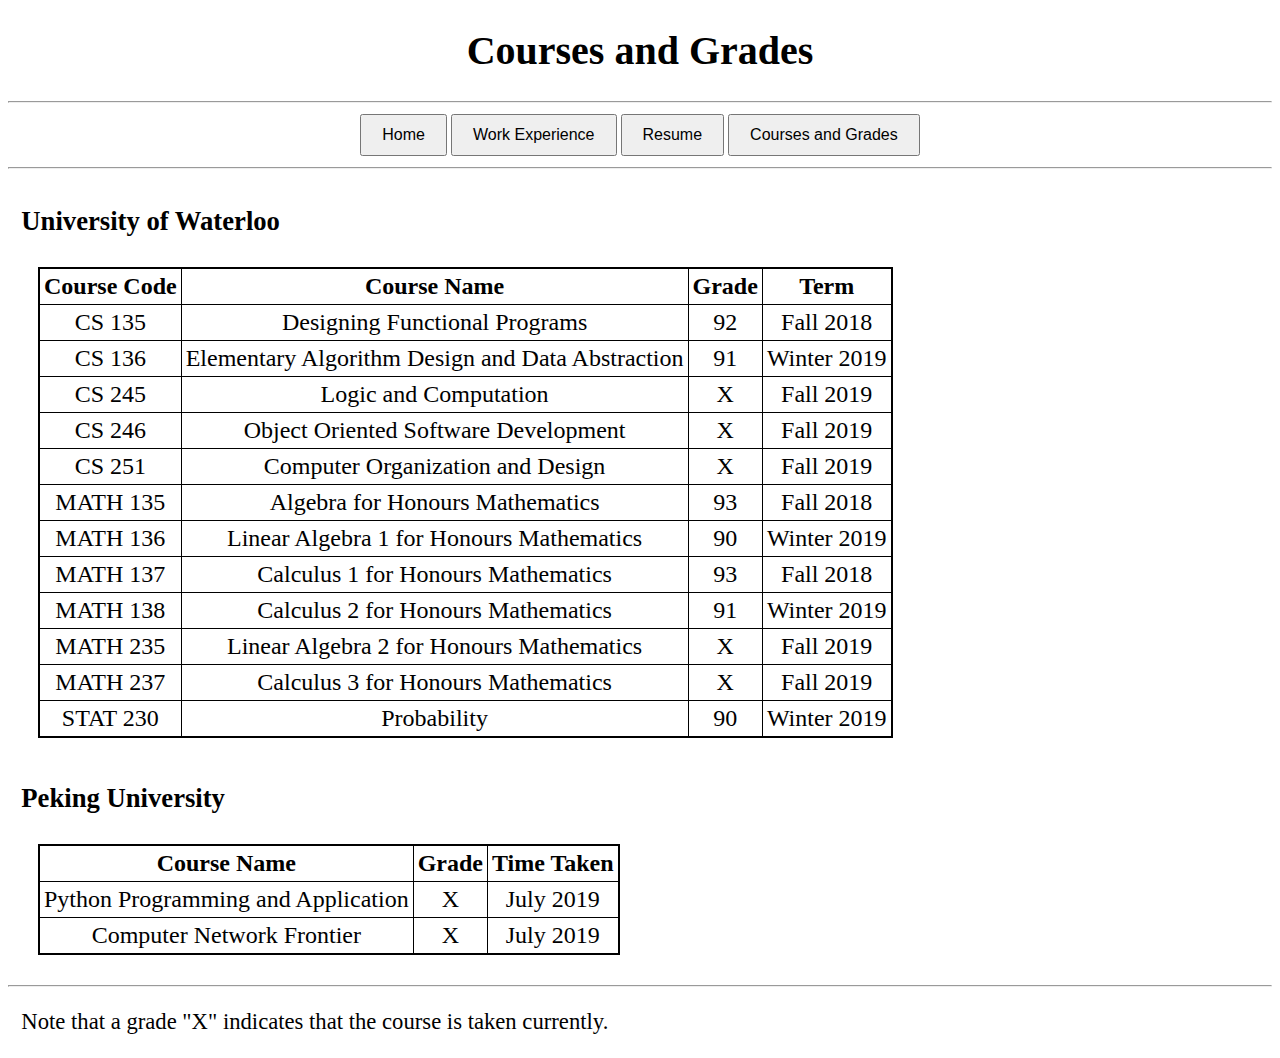
<file: grade.html>
<!DOCTYPE html>

<html>
	<head>
		<meta charset="utf-8">
		<title>Courses and Grades</title>
		<link rel="stylesheet" href="grade_ss.css">
		<script src="grade_js.js"></script>
	</head>
	<body>
		<h1>Courses and Grades</h1>
		<div>
			<hr>
			<table>
				<tr>
					<td>
						<button id="home_btn">Home</button>
					</td>
					<td>
						<button id="work_xp_button">Work Experience</button>
					</td>
					<td>
						<button id="resume_btn">Resume</button>
					</td>
					<td>
						<button id="grade_btn">Courses and Grades</button>
					</td>
				</tr>
			</table>
			<hr>
		</div>
		<section>
			<h2>University of Waterloo</h2>
			<table>
				<tr>
					<th>Course Code</th>
					<th>Course Name</th>	
					<th>Grade</th>
					<th>Term</th>
				</tr>
				<tr>
					<td>CS 135</td>
					<td>Designing Functional Programs</td>
					<td>92</td>
					<td>Fall 2018</td>
				</tr>
				<tr>
					<td>CS 136</td>
					<td>Elementary Algorithm Design and Data Abstraction</td>
					<td>91</td>
					<td>Winter 2019</td>
				</tr>
				<tr>
					<td>CS 245</td>
					<td>Logic and Computation</td>
					<td>X</td>
					<td>Fall 2019</td>
				</tr>
				<tr>
					<td>CS 246</td>
					<td>Object Oriented Software Development</td>
					<td>X</td>
					<td>Fall 2019</td>
				</tr>
				<tr>
					<td>CS 251</td>
					<td>Computer Organization and Design</td>
					<td>X</td>
					<td>Fall 2019</td>
				</tr>
				<tr>
					<td>MATH 135</td>
					<td>Algebra for Honours Mathematics</td>
					<td>93</td>
					<td>Fall 2018</td>
				</tr>
				<tr>
					<td>MATH 136</td>
					<td>Linear Algebra 1 for Honours Mathematics</td>
					<td>90</td>
					<td>Winter 2019</td>
				</tr>
				<tr>
					<td>MATH 137</td>
					<td>Calculus 1 for Honours Mathematics</td>
					<td>93</td>
					<td>Fall 2018</td>
				</tr>
				<tr>
					<td>MATH 138</td>
					<td>Calculus 2 for Honours Mathematics</td>
					<td>91</td>
					<td>Winter 2019</td>
				</tr>
				<tr>
					<td>MATH 235</td>
					<td>Linear Algebra 2 for Honours Mathematics</td>
					<td>X</td>
					<td>Fall 2019</td>
				</tr>
				<tr>
					<td>MATH 237</td>
					<td>Calculus 3 for Honours Mathematics</td>
					<td>X</td>
					<td>Fall 2019</td>
				</tr>
				<tr> 	
					<td>STAT 230</td>
					<td>Probability</td>
					<td>90</td>
					<td>Winter 2019</td>
				</tr>
			</table>
		</section>
		<section>
			<h2>Peking University</h2>
			<table>
				<tr>
					<th>Course Name</th>	
					<th>Grade</th>
					<th>Time Taken</th>
				</tr>
				<tr>
					<td>Python Programming and Application</td>
					<td>X</td>
					<td>July 2019</td>
				</tr>
				<tr>
					<td>Computer Network Frontier</td>
					<td>X</td>
					<td>July 2019</td>
				</tr>
			</table>
		</section>
		<footer>
			<hr>
			<p>
				Note that a grade "X" indicates that the course is taken currently.
			</p>
		</footer>
	</body>
</html>
</file>
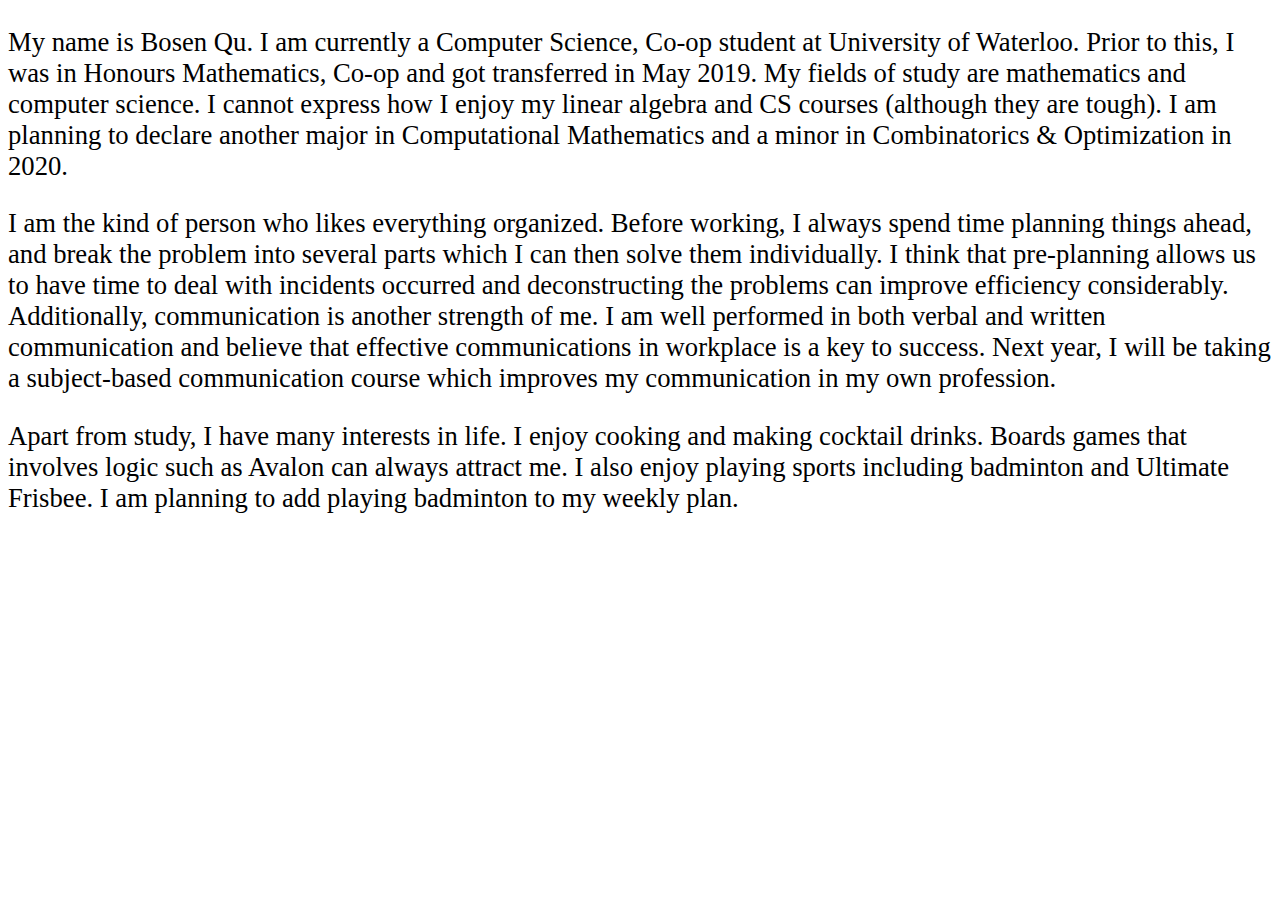
<file: home.html>
<!DOCTYPE html>
<html lang="en">
	<head>
		<meta charset="utf-8">
		<title>Bosen Qu - Home</title>
		<link rel="stylesheet" href="home_ss.css">
	</head>
	<body>
		<main>
			<article>
				<p>
					My name is Bosen Qu. I am currently a Computer Science, Co-op student at University 
					of Waterloo. Prior to this, I was in Honours Mathematics, Co-op and got transferred 
					in May 2019. My fields of study are mathematics and computer science. I cannot 
					express how I enjoy my linear algebra and CS courses (although they are tough). 
					I am planning to declare another major in Computational Mathematics and a minor in 
					Combinatorics & Optimization in 2020.
				</p>
				<p>
					I am the kind of person who likes everything organized. Before working, I always 
					spend time planning things ahead, and break the problem into several parts which I can 
					then solve them individually. I think that pre-planning allows us to have time to deal 
					with incidents occurred and deconstructing the problems can improve efficiency considerably. 
					Additionally, communication is another strength of me. I am well performed in both verbal and 
					written communication and believe that effective communications in workplace is a key to 
					success. Next year, I will be taking a subject-based communication course which improves my 
					communication in my own profession.
				</p>
				<p>
					Apart from study, I have many interests in life. I enjoy cooking and making cocktail drinks. 
					Boards games that involves logic such as Avalon can always attract me. I also enjoy playing 
					sports including badminton and Ultimate Frisbee. I am planning to add playing badminton to my 
					weekly plan.
				</p>
			</article>
		</main>
	</body>
</html>
</file>
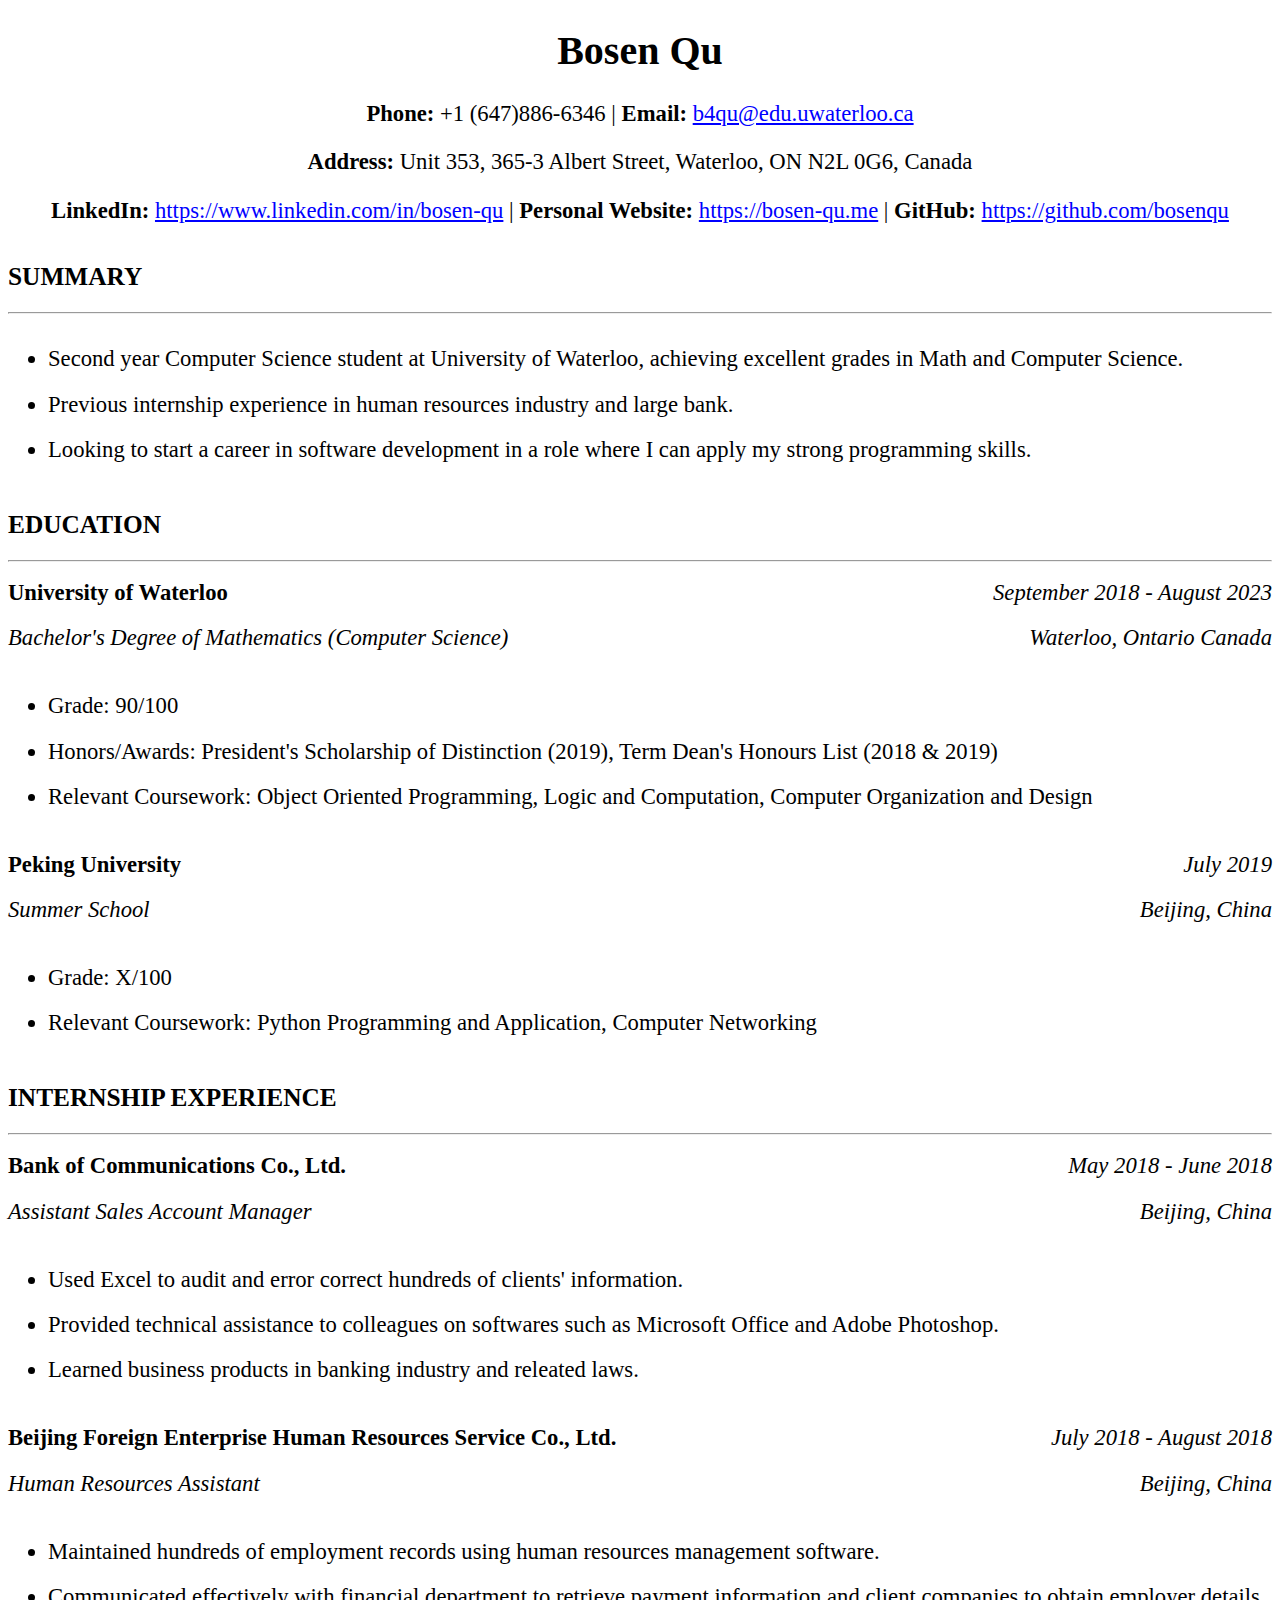
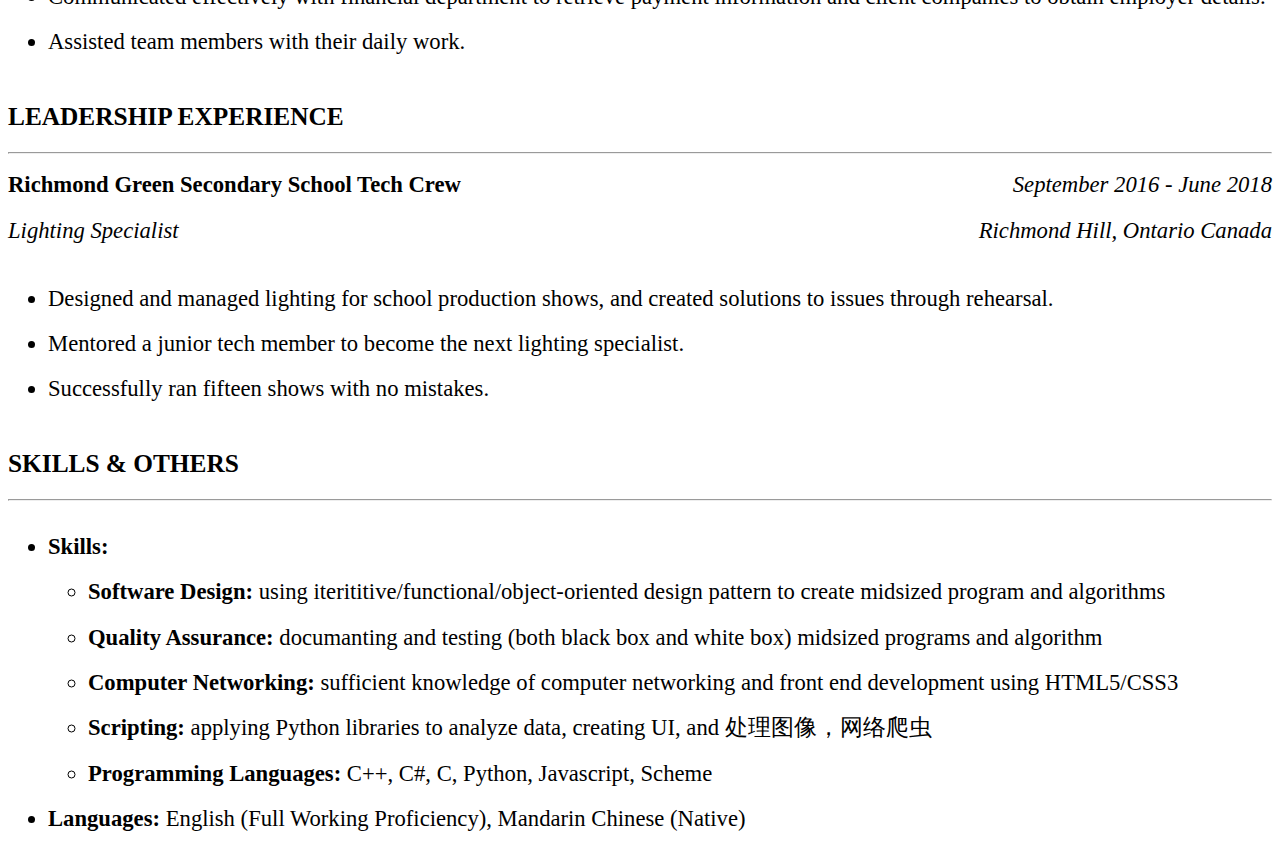
<file: resume.html>
<!DOCTYPE html>
<html lang="en">
	<head>
		<meta charset="utf-8">
		<title>Bosen Qu Resume</title>
		<link rel="stylesheet" href="resume_ss.css">
	</head>
	<body>
		<section id="intro" class="middle">
			<h1>Bosen Qu</h1>
			<div style="font-size:17pt;">
				<div>
					<p><span class="bold">Phone:</span> +1 (647)886-6346
					   | <span class="bold">Email:</span> <a href="mailto:b4qu@edu.uwaterloo.ca">b4qu@edu.uwaterloo.ca</a>
					</p>
					<p><span class="bold">Address:</span> Unit 353, 365-3 Albert Street, Waterloo, ON N2L 0G6, Canada</P>
				</div>
				<P>
					<span class="bold">LinkedIn:</span>
					<a href="https://www.linkedin.com/in/bosen-qu">https://www.linkedin.com/in/bosen-qu</a>
					| <span class="bold">Personal Website:</span>
					<a href="https://bosen-qu.me">https://bosen-qu.me</a>
					| <span class="bold">GitHub:</span>
					<a href="https://github.com/bosenqu">https://github.com/bosenqu</a>
				</p>
			</div>
		</section>
		<section id="summary">
			<h2>Summary</h2>
			<hr>
			<ul class="text">
				<li>
					Second year Computer Science student at University of Waterloo, achieving 
					excellent grades in Math and Computer Science.
				</li>
				<li>
					Previous internship experience in human resources industry and large bank.
				</li>
				<li>
					Looking to start a career in software development in a role where I can apply
					my strong programming skills.
				</li>
			</ul>
		</section>
		<section id="education">
			<h2>Education</h2>
			<hr>
			<div class="text">
				<header>
					<div>
						<span class="bold left">University of Waterloo</span>
						<span class="italic right">September 2018 - August 2023</span>
					</div>
					<div class="italic">		
						<span class="left">Bachelor's Degree of Mathematics (Computer Science)</span>
						<span class="right">Waterloo, Ontario Canada</span>
					</div>
				</header>
				<ul>
					<li>Grade: 90/100</li>
					<li>Honors/Awards: President's Scholarship of Distinction (2019), 
						Term Dean's Honours List (2018 & 2019)</li>
					<li>Relevant Coursework: Object Oriented Programming, 
						Logic and Computation, Computer Organization and Design</li>
				</ul>
				<header>
					<div>
						<span class="bold left">Peking University</span>
						<span class="italic right">July 2019</span>
					</div>
					<div class="italic">		
						<span class="left">Summer School</span>
						<span class="right">Beijing, China</span>
					</div>
				</header>
				<ul>
					<li>Grade: X/100</li>
					<li>Relevant Coursework: Python Programming and Application, 
						Computer Networking</li>
				</ul>
			</div>
		</section>
		<section id="work">
			<h2>Internship Experience</h2>
			<hr>
			<div class="text">
				<header>
					<div>
						<span class = "bold left">Bank of Communications Co., Ltd.</span>
						<span class="italic right">May 2018 - June 2018</span>
					</div>
					<div class="italic">
						<span class="left">Assistant Sales Account Manager</span>
						<span class="right">Beijing, China</span>
					</div>
				</header>
				<ul>
					<li>Used Excel to audit and error correct hundreds of clients' information.</li>
					<li>Provided technical assistance to colleagues on softwares such as
					    Microsoft Office and Adobe Photoshop.</li>
					<li>Learned business products in banking industry and 
					    releated laws.</li>
				</ul>
				<header>
					<div>
						<span class ="bold left">Beijing Foreign Enterprise Human Resources Service Co., Ltd.</span>
						<span class="italic right">July 2018 - August 2018</span>
					</div>
					<div class="italic">
						<span class="left">Human Resources Assistant</span>
						<span class="right">Beijing, China</span>
					</div>
				</header>
				<ul>
					<li>Maintained hundreds of employment records using human resources 
						management software.</li>
					<li>Communicated effectively with financial department to retrieve 
						payment information and client companies to obtain employer 
						details.</li>
					<li>Assisted team members with their daily work.</li>
				</ul>
			</div>
		</section>
		<section id="leadership">
			<h2>Leadership Experience</h2>
			<hr>
			<div class="text">
				<header>
					<div>
						<span class ="bold left">
							Richmond Green Secondary School Tech Crew
						</span>
						<span class="italic right">September 2016 - June 2018</span>
					</div>
					<div class="italic">
						<span class="left">Lighting Specialist</span>
						<span class="right">Richmond Hill, Ontario Canada</span>
					</div>
				</header>
				<ul>
					<li>Designed and managed lighting for school production shows, and 
					    created solutions to issues through rehearsal.</li>
					<li>Mentored a junior tech member to become the next lighting 
					    specialist.</li>
					<li>Successfully ran fifteen shows with no mistakes.</li>
				</ul>
			</div>
		</section>
		<section id="skills">
			<h2>Skills & Others</h2>
			<hr>
			<div class="text">
				<ul>
					<li>
						<span class="bold">Skills: </span>
						<ul>
							<li><span class="bold">Software Design:</span> using iterititive/functional/object-oriented design pattern to create midsized program and algorithms</li>
							<li><span class="bold">Quality Assurance:</span> documanting and testing (both black box and white box) midsized programs and algorithm</li>
							<li><span class="bold">Computer Networking:</span> sufficient knowledge of computer networking and front end development using HTML5/CSS3</li>
							<li><span class="bold">Scripting:</span> applying Python libraries to analyze data, creating UI, and 处理图像，网络爬虫</li>
							<li><span class="bold">Programming Languages:</span> C++, C#, C, Python, Javascript, Scheme</li>
						</ul>
					</li>
					<li>
						<span class="bold">Languages: </span>
						English (Full Working Proficiency), Mandarin Chinese (Native) 
					</li>
				</ul>
			</div>
		</section>
	</body>
</html>
</file>
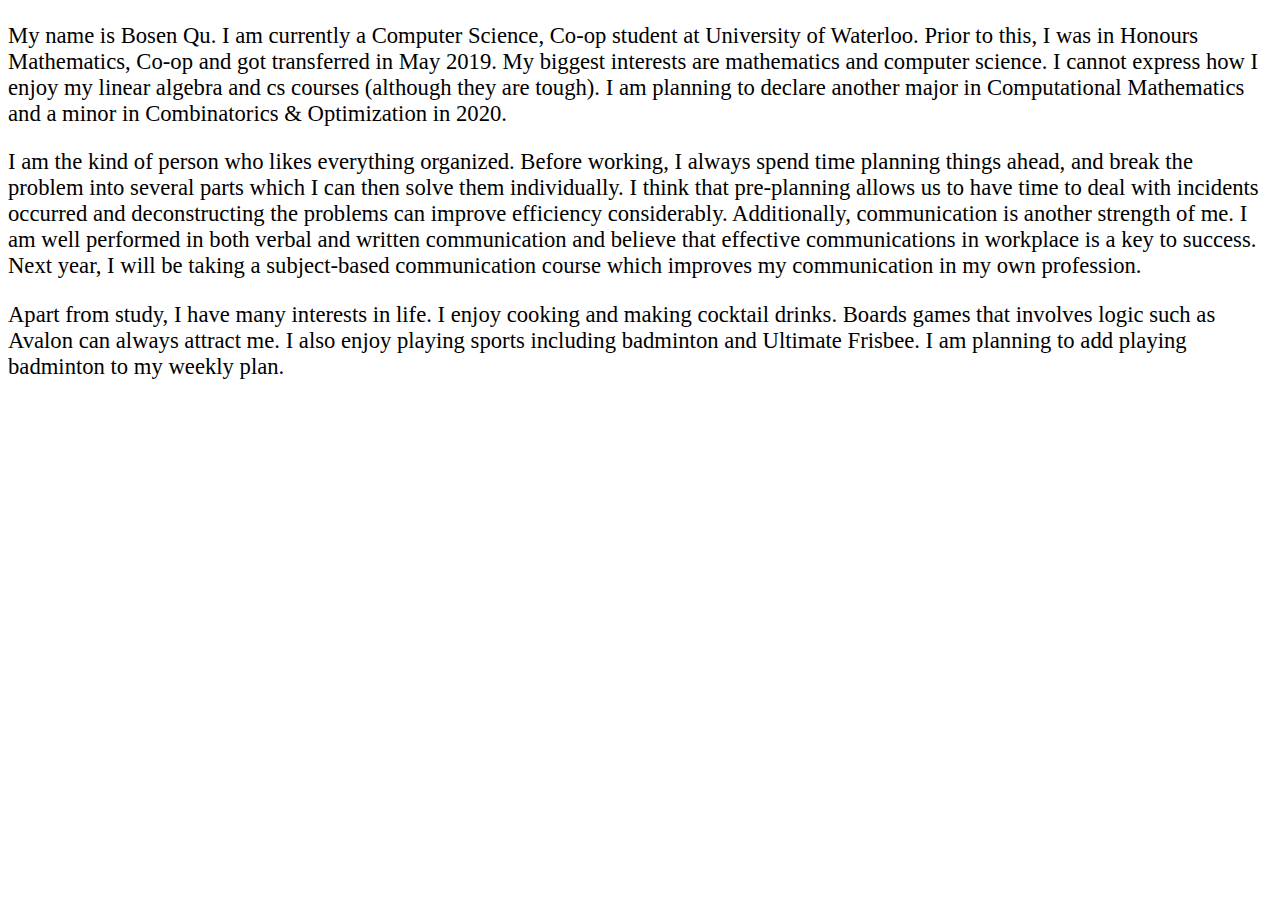
<file: website_main.html>
<!DOCTYPE html>
<html lang="en">
	<head>
		<meta charset="utf-8">
		<title>Bosen Qu - Home</title>
		<link rel="stylesheet" href="website_main_ss.css">
	</head>
	<body>
		<main>
			<article>
				<p>
					My name is Bosen Qu. I am currently a Computer Science, Co-op student at University 
					of Waterloo. Prior to this, I was in Honours Mathematics, Co-op and got transferred 
					in May 2019. My biggest interests are mathematics and computer science. I cannot 
					express how I enjoy my linear algebra and cs courses (although they are tough). 
					I am planning to declare another major in Computational Mathematics and a minor in 
					Combinatorics & Optimization in 2020.
				</p>
				<p>
					I am the kind of person who likes everything organized. Before working, I always 
					spend time planning things ahead, and break the problem into several parts which I can 
					then solve them individually. I think that pre-planning allows us to have time to deal 
					with incidents occurred and deconstructing the problems can improve efficiency considerably. 
					Additionally, communication is another strength of me. I am well performed in both verbal and 
					written communication and believe that effective communications in workplace is a key to 
					success. Next year, I will be taking a subject-based communication course which improves my 
					communication in my own profession.
				</p>
				<p>
					Apart from study, I have many interests in life. I enjoy cooking and making cocktail drinks. 
					Boards games that involves logic such as Avalon can always attract me. I also enjoy playing 
					sports including badminton and Ultimate Frisbee. I am planning to add playing badminton to my 
					weekly plan.
				</p>
			</article>
		</main>
	</body>
</html>
</file>
<file: grade_ss.css>
div table
{
	margin-left: auto;
	margin-right: auto;	
}

button
{
	padding: 10px 20px;
	display: inline-block;
    font-size: 16px;
}

button:hover
{
	background-color: blue;
	color: white;
}

section table
{
	margin: 30px;
	border: 2px solid black;
	text-align: center;
	font-size: 18pt;
	border-collapse: collapse;
}

section th
{
	border: 1px solid black;
	padding: 4px;
}

section td
{
	border: 1px solid black;
	padding: 4px;
}

section tr ~ tr:hover
{
	background-color: #f5f5f5;
}

h1
{
	text-align: center;
	font-size: 30pt;
}

h2
{
	padding-top: 15px;
	font-size: 20pt;
	text-indent: 10pt;
}

p
{
	font-size: 17pt;
	text-indent: 10pt;
}
</file>
<file: home_ss.css>
p
{
	font-size: 20pt;
}
</file>
<file: resume_ss.css>
.middle
{
	text-align: center;
}

.right
{
	float: right;
	clear: right;
}

.left
{
	text-align: left;
}

.text
{
	line-height: 200%;
	font-size: 17pt;
}

.bold
{
	font-weight: bold;
}

.italic
{
	font-style: italic;
}

.inline
{
	display: inline;
}


h1
{
	font-size: 30pt;
}

h2
{
	font-size: 19pt;
	text-transform: uppercase;
	padding-top: 15px;
}

a
{
	color: blue;
}
</file>
<file: website_main_ss.css>
p
{
	font-size: 17pt;
}
</file>
